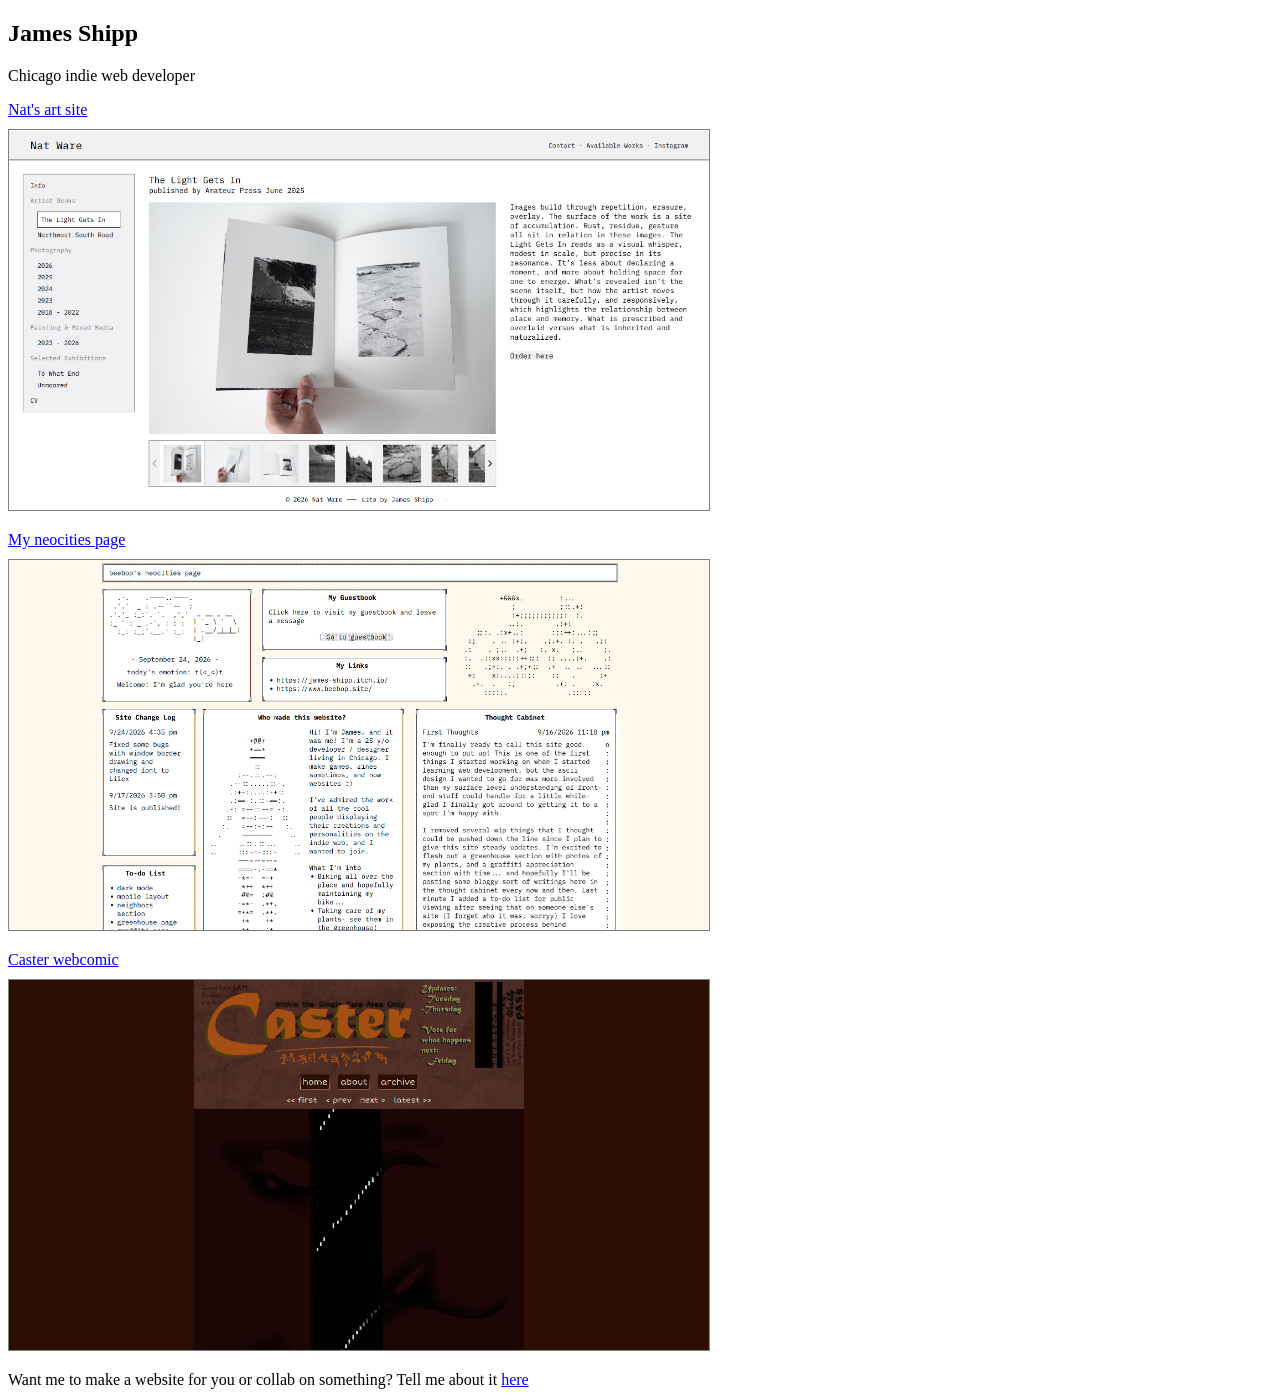
<file: index.html>
<!doctype html>
<html lang="en">
  <head>
    <meta charset="UTF-8" />
    <meta name="viewport" content="width=device-width, initial-scale=1.0" />
    <link rel="stylesheet" href="styles.css" />
    <title>James Shipp</title>
  </head>
  <body>
    <h2>James Shipp</h2>
    <p>Chicago indie web developer</p>
    <a href="https://nat-ware.com/" target="_blank">Nat's art site</a>
    <br />
    <img src="./images/nat-art-site.png" class="site-screenshot" />
    <br />
    <p></p>
    <a href="https://beebopday.neocities.org/" target="_blank"
      >My neocities page</a
    >
    <br />
    <img src="./images/beebop-neocities.png" class="site-screenshot" />
    <br />
    <p></p>
    <a href="https://inter-intra.online/" target="_blank">Caster webcomic</a>
    <br />
    <img src="./images/caster.png" class="site-screenshot" />
    <br />
    <p></p>
    <p class="inline">
      Want me to make a website for you or collab on something? Tell me about it
    </p>
    <a class="inline" href="contact.html">here</a>
  </body>
</html>
</file>
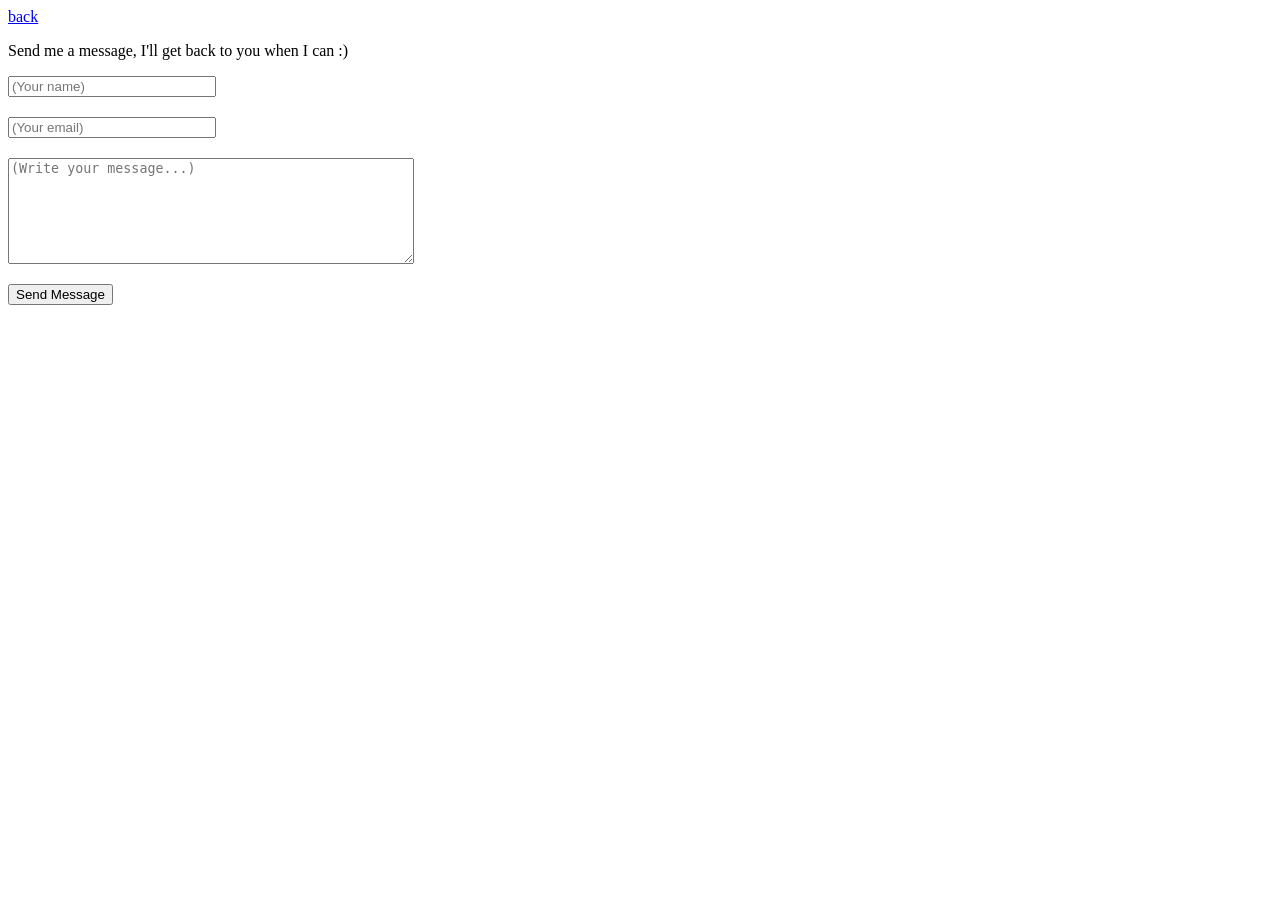
<file: contact.html>
<!doctype html>
<html lang="en">
  <head>
    <meta charset="UTF-8" />
    <meta name="viewport" content="width=device-width, initial-scale=1.0" />
    <link rel="stylesheet" href="styles.css" />
    <title>Tell me something</title>
  </head>
  <body>
    <a href="./">back</a>
    <p>Send me a message, I'll get back to you when I can :)</p>

    <form id="contact-form" class="invisible">
      <input type="text" name="name" placeholder="(Your name)" />
      <input type="email" name="email" placeholder="(Your email)" required />
      <textarea
        name="message"
        placeholder="(Write your message...)"
        required
      ></textarea>
      <button type="submit">Send Message</button>
    </form>
    <p id="form-complete-info" class="invisible">
      Got it! Thanks for reaching out
    </p>
  </body>
  <script type="module" src="script.js"></script>
</html>
</file>
<file: styles.css>
#contact-form input {
  display: block;
  width: 200px;
  margin-bottom: 20px;
}

#contact-form textarea {
  display: block;
  height: 100px;
  width: 400px;
  margin-bottom: 20px;
}

.inline-block {
  display: inline-block;
}

.inline {
  display: inline;
}

.invisible {
  display: none;
}

.site-screenshot {
  width: 700px;
  height: auto;
  border: 1px solid grey;
  margin-top: 10px;
}

@media (max-width: 840px) {
  .site-screenshot {
    width: 100%;
  }
}
</file>
